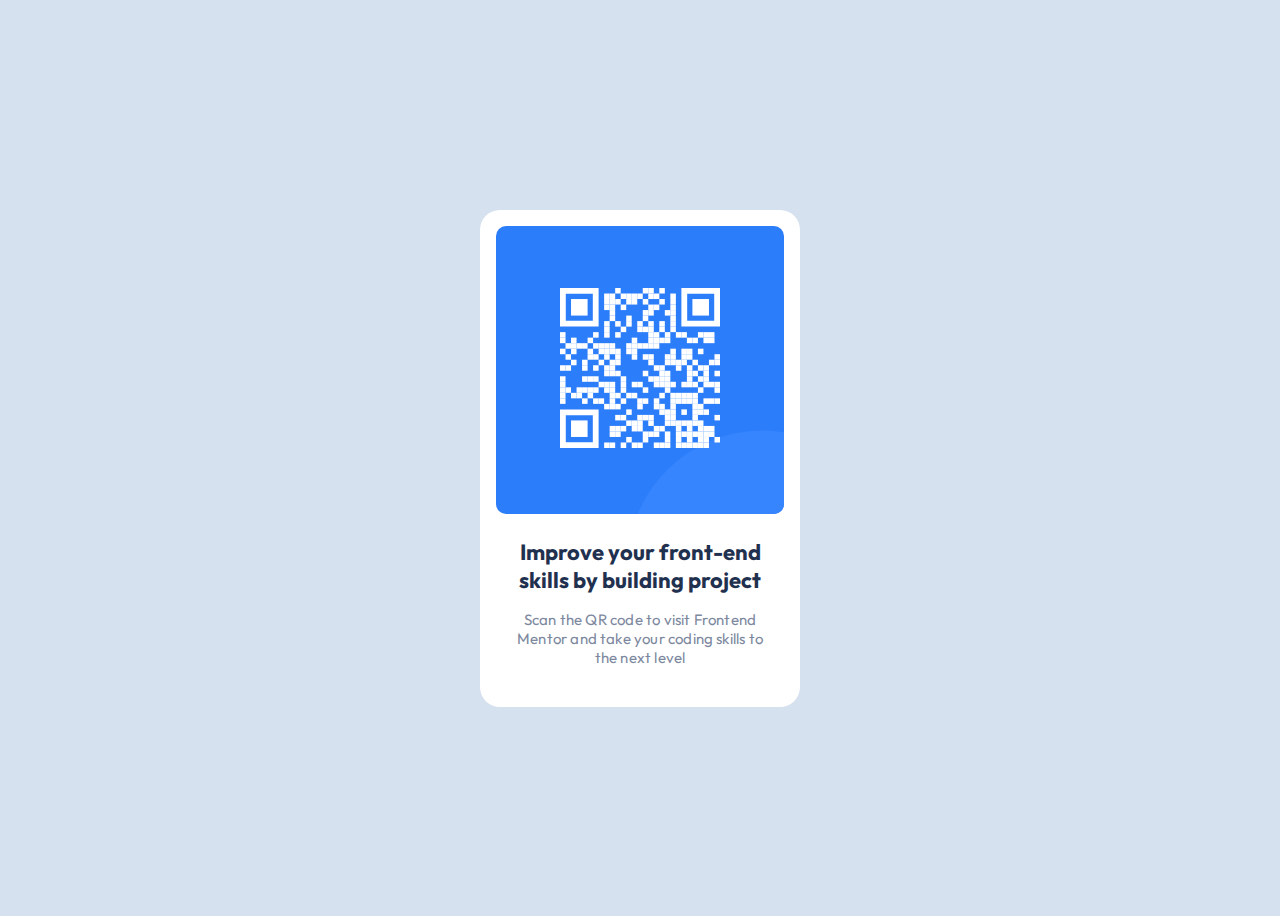
<file: qr-card.html>
<!DOCTYPE html>
<html lang="en">
<head>
    <meta charset="UTF-8">
    <meta name="viewport" content="width=device-width, initial-scale=1.0"/>
    <title>QR Card</title>
    <link href="styles2.css" rel="stylesheet" type="text/css">
    <link rel="preconnect" href="https://fonts.googleapis.com">
    <link rel="preconnect" href="https://fonts.gstatic.com" crossorigin>
    <link rel="preconnect" href="https://fonts.googleapis.com">
    <link rel="preconnect" href="https://fonts.gstatic.com" crossorigin>
    <link href="https://fonts.googleapis.com/css2?family=Outfit:wght@400;700&display=swap" rel="stylesheet">
    <style>

        /* Small (sm) */
        @media (min-width: 640px) {
        }

        /* Medium (md) */
        @media (min-width: 768px) {
            /* Your styles for the medium breakpoint here */
        }

        /* Large (lg) */
        @media (min-width: 1024px) {
            /* Your styles for the large breakpoint here */
        }

        /* Extra Large (xl) */
        @media (min-width: 1280px) {
            /* Your styles for the extra large breakpoint here */
        }

        /* 2XL (2xl) */
        @media (min-width: 1536px) {
            /* Your styles for the 2XL breakpoint here */
        }
    </style>
</head>

<body>
<div class="qr-card">

    <div class="qr-header">
            <span class="qr-img">
                <img src="assets/images/qr-code.svg" alt="qr- code img"/>
            </span>
        <span class="circle">
                <svg width="157" height="84" viewBox="0 0 157 84" fill="none" xmlns="http://www.w3.org/2000/svg">
                    <circle cx="135.5" cy="135.5" r="135" fill="#3685FF"/>
                </svg>
            </span>
    </div>

    <div class="qr-content">
        <div class="qr-content-heading">
            Improve your front-end skills by building project
        </div>
        <div class="qr-content-subheading">
            Scan the QR code to visit Frontend Mentor and take your coding skills to the next level
        </div>
    </div>

</div>

</body>

</html>
</file>
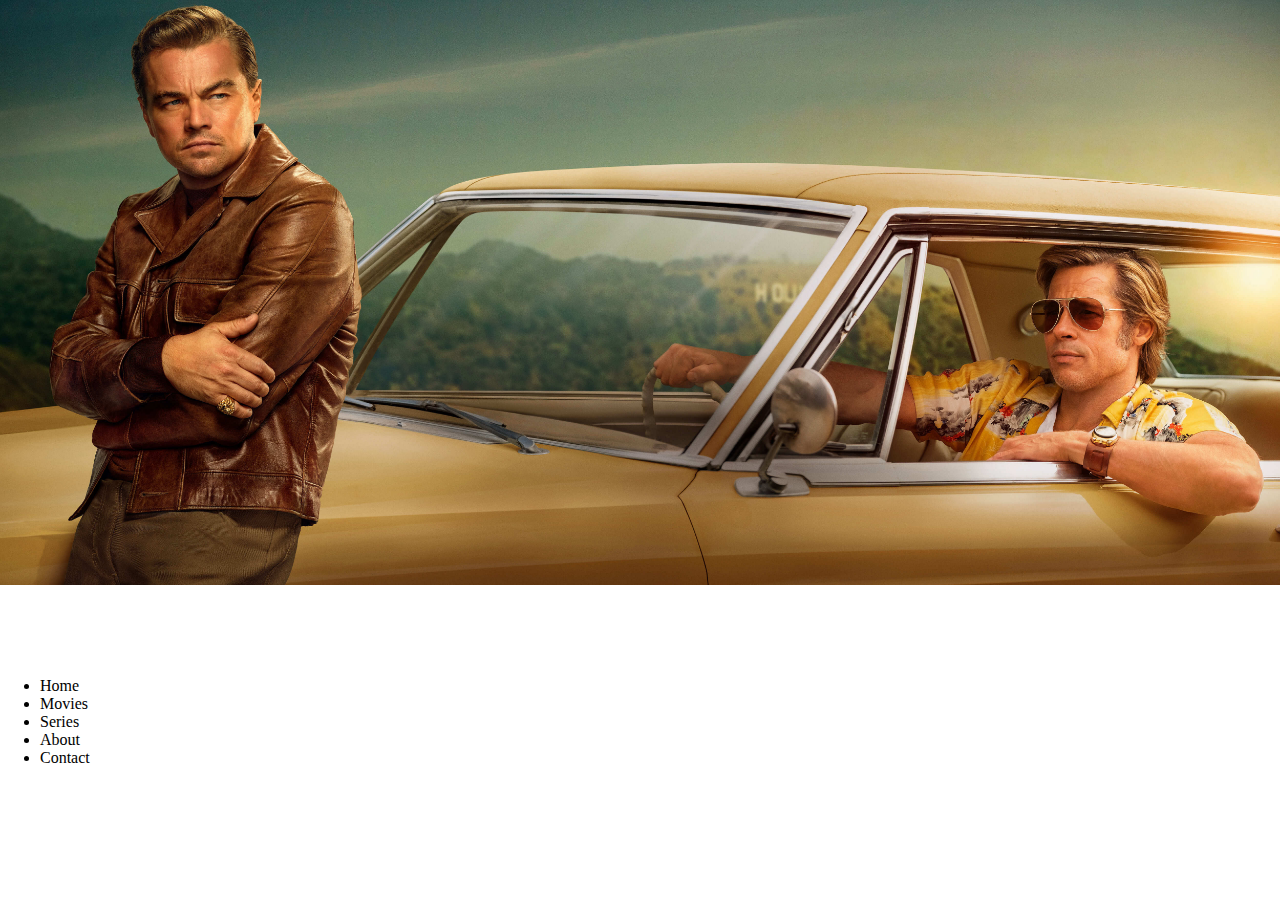
<file: test.html>
<!DOCTYPE html>
<html lang="en">
<head>
    <meta charset="UTF-8">
    <meta name="viewport" content="width=device-width, initial-scale=1"/>
    <link href="styles4.css" rel="stylesheet" type="text/css">
    <title>Test</title>
</head>
<body>

<div class="background-image">
    <img src="assets/images/poster.jpg" alt="poster" class="img">
</div>

<header>
    <div class="header-logo">
        <svg width="90" height="72" viewBox="0 0 134 72" fill="none" xmlns="http://www.w3.org/2000/svg">
            <g clip-path="url(#clip0_88_773)">
                <path fill-rule="evenodd" clip-rule="evenodd" d="M55.9109 2.82419C54.1269 1.94695 52.3564 1.04145 50.531 0.148468C50.4169 0.148469 50.3518 0.148469 50.2878 0.209881C50.4348 1.07423 50.561 1.88148 50.7325 2.67876C50.8716 3.32549 50.8813 4.12328 51.2683 4.57013C52.4895 5.98047 53.8509 7.26784 55.1789 8.58129C55.8288 9.22417 56.5246 9.8195 57.3292 10.5547L30.5642 15.1654C31.6131 13.0279 32.5687 11.0123 33.5885 9.03052C34.1075 8.02213 34.682 7.06364 34.1623 5.87763C34.1442 5.83626 34.1672 5.77835 34.1586 5.73043C34.0018 4.85336 33.843 3.97664 33.6815 3.08275C33.5348 3.13463 33.5052 3.13613 33.4896 3.15188C28.9942 7.69386 24.489 12.2261 20.0189 16.7935C19.4676 17.3568 18.8163 17.9917 18.9265 18.9075C19.0761 20.1511 19.3065 21.3853 19.5227 22.6199C19.8536 24.5092 20.2019 26.3953 20.5124 28.1143L23.8131 28.5196C23.808 28.5154 23.8031 28.5111 23.7983 28.5066C23.7121 28.4277 23.6517 28.3032 23.6209 28.1171C23.1776 25.4391 22.7286 22.7621 22.2836 20.0844C22.2717 20.0126 22.2821 19.9371 22.2821 19.7764L39.4955 16.805C39.707 18.012 39.9175 19.1887 40.1187 20.3671C40.3763 21.8754 40.6172 23.3867 40.8842 24.8933C40.9891 25.4852 40.8711 25.7608 40.1934 25.8712C36.5831 26.4592 32.983 27.1116 29.3794 27.7417C27.6428 28.0317 26.0313 28.303 24.4234 28.5945L26.3778 31.4147L29.908 30.8459L34.4268 29.982L38.0619 29.4001L41.4737 28.622C43.2992 27.4932 44.0245 25.9062 43.8237 23.9023C43.7182 22.8492 43.484 21.8094 43.312 20.7629C43.1774 19.9436 43.049 19.1232 42.9227 18.3338L46.7041 17.704C46.7685 17.8278 46.8736 17.9488 46.8951 18.0834C47.1532 19.7038 47.3741 21.3306 47.6539 22.947C48.0176 25.0476 49.4208 26.8785 51.9251 26.8189C54.0346 26.7686 56.1398 26.3093 58.2358 25.9619C61.2878 25.456 64.3267 24.8699 67.377 24.3526C69.5119 23.9906 71.15 22.0878 71.0805 20.0371C71.0365 18.7394 70.7745 17.4466 70.5731 16.1576C70.2793 14.2768 69.9432 12.4028 69.6436 10.5228C69.5338 9.83351 69.2468 9.28773 68.6099 8.97796C66.5393 7.97092 64.4662 6.96892 62.3938 5.96557C60.2325 4.91916 58.0659 3.88381 55.9109 2.82419ZM67.465 21.174C66.9565 21.2168 66.4535 21.3279 65.9481 21.4087C61.1667 22.2467 56.5082 23.0482 51.853 23.8685C51.2361 23.9772 50.9424 23.8771 50.8338 23.1544C50.4601 20.6672 50.0034 18.1928 49.5832 15.7126C49.551 15.5225 49.5574 15.3256 49.5423 15.0726L66.7565 12.1056C67.0283 13.676 67.29 15.1743 67.5463 16.6735C67.7458 17.8403 67.9201 19.0119 68.1418 20.1743C68.2568 20.7773 68.1263 21.1183 67.465 21.174Z" fill="white" fill-opacity="0.6"/>
                <path fill-rule="evenodd" clip-rule="evenodd" d="M27.1265 48.9805C27.1164 44.8492 27.117 40.7179 27.1253 36.5866C27.1256 36.4388 27.1265 36.291 27.1274 36.1431C27.1373 34.5517 27.1472 32.959 26.3778 31.4147L24.4234 28.5945C24.1654 28.6412 23.9563 28.6384 23.8131 28.5196L20.5124 28.1143C20.1542 28.2334 19.7948 28.3331 19.4412 28.4312C18.6779 28.6429 17.9418 28.8471 17.3039 29.2225C15.393 30.3471 14.5697 32.258 14.537 34.4119C14.4638 39.2347 14.4859 44.0598 14.5368 48.8832C14.5476 49.9049 14.7257 50.9636 15.0374 51.936C16.0377 55.0571 18.902 55.7013 21.4311 55.4232L21.5165 55.4137C22.3817 55.3177 23.1513 55.2323 23.8915 55.9866C24.4705 56.5767 25.1427 57.0731 25.8141 57.569C26.1067 57.785 26.3991 58.001 26.6836 58.2245C26.8473 58.0278 27.01 57.8339 27.1715 57.6416L27.2407 57.5593L27.242 57.5578C27.7738 56.9249 28.2914 56.309 28.7815 55.6714C28.9012 55.5156 28.9215 55.0724 28.8092 54.977C28.277 54.5242 27.7163 54.1057 27.1557 53.6871C26.9692 53.5479 26.7828 53.4087 26.5973 53.2682C26.2978 53.0413 26.1616 52.8248 26.3755 52.4072C26.9218 51.3408 27.1295 50.1849 27.1265 48.9805ZM21.2835 51.6426C20.3355 51.8123 19.586 51.4689 19.0618 50.6427C19.0085 50.3844 18.9454 50.1383 18.8844 49.9005C18.7587 49.4098 18.6419 48.954 18.638 48.4972C18.6015 44.1214 18.5953 39.7449 18.6381 35.3693C18.6475 34.4083 18.6975 33.3644 19.5265 32.6624C20.8356 31.5539 22.5967 32.319 22.862 34.1111C22.9615 34.7831 23.0086 35.469 23.0108 36.1488C23.024 40.2776 23.025 44.4065 23.0075 48.5353C23.0057 48.9816 22.9133 49.431 22.8222 49.874C22.8111 49.9277 22.8001 49.9814 22.7893 50.0349C22.6184 50.8785 22.1598 51.4858 21.2835 51.6426Z" fill="white"/>
                <path d="M42.3699 28.622H41.4737L38.0619 29.4001C38.0807 29.5821 38.1156 29.7628 38.1157 29.9435C38.1185 36.4452 38.1392 42.9469 38.1041 49.4484C38.0945 51.2132 36.9137 52.0049 35.3423 51.5123C34.5891 51.2762 34.3617 50.5993 34.1875 49.9724C34.0232 49.3811 34.0215 48.732 34.0199 48.1072L34.0198 48.0869C34.0076 43.4147 34.0132 38.7424 34.0132 34.0701C34.0132 32.8339 34.0357 31.7455 34.003 30.6588C33.9883 30.1697 34.2178 30.0455 34.6278 29.982C35.7549 29.8073 36.8774 29.603 38.0619 29.4001L34.4268 29.982L29.908 30.8459L29.908 31.7867C29.908 36.957 29.8887 42.1274 29.9214 47.2975C29.9297 48.6098 30.0564 49.9267 30.212 51.2313C30.4329 53.0834 32.063 54.8205 33.8872 55.222C35.0369 55.475 36.1823 55.5637 37.373 55.3951C39.1349 55.1456 40.5407 54.413 41.4319 52.8226C42.1193 51.5958 42.349 50.2264 42.3557 48.8514C42.3875 42.3949 42.3699 35.9381 42.3699 29.4814L42.3699 28.622Z" fill="white"/>
                <path d="M0.146606 47.2778C1.4864 47.2082 2.8262 47.2082 4.25166 47.2082C4.25166 47.9527 4.18822 48.6678 4.26739 49.3664C4.37103 50.2809 4.43739 51.2504 5.49329 51.6863C6.47741 52.0925 7.55725 51.6908 7.88493 50.6814C8.62537 48.4006 8.11556 45.4605 5.92062 43.8569C4.43362 42.7704 3.11771 41.4143 1.85127 40.0581C0.971836 39.1164 0.621531 37.8394 0.599005 36.5398C0.571207 34.936 0.46111 33.3234 1.01362 31.7565C1.76887 29.6145 3.28916 28.4449 5.65083 28.3662C6.41756 28.3407 7.18967 28.4393 7.95767 28.5019C9.80361 28.6522 11.4212 30.3183 11.7113 32.4762C11.8735 33.6826 11.8672 34.9121 11.9396 36.1795C10.5077 36.1795 9.17887 36.1795 7.84261 36.1795C7.77241 35.2604 7.74588 34.3373 7.62181 33.4278C7.44952 32.1649 6.95604 31.941 6.14898 31.9311C5.43567 31.9224 4.81055 32.7611 4.68802 33.6981C4.38492 36.0159 5.24256 37.7465 7.14446 39.0509C8.87014 40.2344 10.6223 41.4697 11.4649 43.4934C11.917 44.579 12.1824 45.7921 12.2817 46.9693C12.4244 48.662 12.3602 50.3615 11.7458 52.0106C11.0582 53.8563 9.27571 55.1824 7.35153 55.4076C6.1036 55.5537 4.89194 55.5041 3.73233 55.1619C1.75288 54.5779 0.474585 52.9735 0.202241 50.497C0.146606 49.4319 0.146606 48.3896 0.146606 47.2778Z" fill="white"/>
                <path d="M134.147 50.4046C133.952 51.1824 133.773 51.8954 133.56 52.598C133.039 54.3148 131.424 55.3696 129.731 55.3637C128.937 55.361 128.116 55.3675 127.355 55.1769C125.528 54.7193 124.676 53.2832 124.356 51.5614C124.134 50.3696 124.187 49.1256 124.113 47.8508C124.864 47.8508 125.506 47.8508 126.154 47.8508C126.229 48.9322 126.223 50.0145 126.394 51.0673C126.72 53.0717 128.551 54.1702 130.509 53.2301C131.038 52.9764 131.515 52.2621 131.688 51.6623C132.353 49.3637 132.477 46.9891 131.309 44.8442C130.717 43.7556 129.688 42.8655 128.729 42.0364C127.139 40.661 125.38 39.4572 124.895 37.2014C124.409 34.9398 124.361 32.6795 125.375 30.5569C126.287 28.6497 128.165 28.1663 130.006 28.4126C131.267 28.5813 132.4 29.0612 133.001 30.2715C133.338 30.9497 133.583 31.7152 133.676 32.4659C133.791 33.3844 133.703 34.3286 133.703 35.2961C133.062 35.2961 132.485 35.2961 131.841 35.2961C131.779 34.5084 131.738 33.7101 131.65 32.9171C131.496 31.5393 131.058 30.7652 130.181 30.4415C128.638 29.8727 127.26 30.5913 126.877 32.2678C126.549 33.7025 126.55 35.1565 126.933 36.6133C127.315 38.0688 128.393 38.9057 129.448 39.7822C130.749 40.8637 132.242 41.7825 133.021 43.355C133.492 44.3071 133.709 45.3888 134.093 46.4392C134.147 47.7557 134.147 49.0454 134.147 50.4046Z" fill="white" fill-opacity="0.6"/>
                <path d="M59.9628 46.466C59.9628 40.5086 59.9628 34.6254 59.9628 28.7891C61.9799 28.7891 63.9617 28.7605 65.9419 28.803C66.7483 28.8203 67.5643 28.9319 68.3534 29.1056C70.2168 29.5158 71.39 31.0137 71.6736 32.7483C71.8653 33.9206 71.9875 35.1238 71.9591 36.3087C71.9241 37.773 71.807 39.2715 70.8103 40.4754C70.4515 40.9087 70.0024 41.2654 69.59 41.6613C70.8746 42.3409 71.4879 43.5293 71.5358 45.0061C71.6179 47.5407 71.6319 50.0776 71.6978 52.6129C71.7186 53.4102 71.814 54.2054 71.8785 55.0425C70.52 55.0425 69.258 55.0425 67.8897 55.0425C67.8394 54.5528 67.7511 54.0359 67.739 53.5172C67.6773 50.8823 67.6771 48.2451 67.5705 45.6122C67.5084 44.0799 66.8633 43.4841 65.3331 43.3534C64.9466 43.3204 64.5549 43.3485 64.1022 43.3485C64.1022 47.2412 64.1022 51.1106 64.1022 55.028C62.7108 55.028 61.3818 55.028 59.9628 55.028C59.9628 52.2077 59.9628 49.374 59.9628 46.466ZM66.6096 32.487C65.7783 32.3631 64.9471 32.2391 64.118 32.1155C64.118 34.8511 64.118 37.3846 64.118 39.934C64.4117 39.934 64.6556 39.9396 64.8991 39.9331C66.8553 39.881 67.7314 39.0034 67.733 37.0968C67.7336 36.281 67.746 35.465 67.7295 34.6495C67.7122 33.7901 67.4484 33.0372 66.6096 32.487Z" fill="white"/>
                <path d="M51.0204 48.099C50.4591 48.0991 49.967 48.0653 49.4837 48.1166C49.3018 48.1359 49.0099 48.3341 48.9895 48.4819C48.7616 50.1379 48.5772 51.8 48.3806 53.4604C48.3321 53.8693 48.3243 54.2906 48.2122 54.681C48.1648 54.8462 47.8993 55.0542 47.7282 55.0587C46.5102 55.0912 45.291 55.076 43.9219 55.076C45.3261 46.247 46.7211 37.4763 48.1195 28.6838C50.062 28.6838 51.9813 28.6838 53.8902 28.6838C55.3459 37.4797 56.7962 46.2426 58.2582 55.0759C56.8506 55.0759 55.5597 55.088 54.2695 55.0601C54.1136 55.0568 53.8465 54.8553 53.8262 54.7164C53.5074 52.5394 53.2207 50.3576 52.9161 48.099C52.3011 48.099 51.6971 48.099 51.0204 48.099ZM51.8247 39.9327C51.5487 37.6895 51.2726 35.4462 50.9821 33.0848C50.7389 35.0499 50.5149 36.8768 50.2862 38.7032C50.0583 40.5228 49.8256 42.3419 49.5903 44.1987C50.4832 44.1987 51.3936 44.1987 52.3663 44.1987C52.2044 42.7852 52.0477 41.4177 51.8247 39.9327Z" fill="white"/>
                <path d="M83.8551 51.2165C84.4343 51.2165 84.941 51.2165 85.4301 51.2165C85.2919 52.288 85.1247 53.2897 85.0474 54.2984C85.0034 54.8731 84.8384 55.0954 84.2301 55.0898C81.1068 55.0606 77.9831 55.0763 74.8149 55.0763C74.8149 46.2739 74.8149 37.5072 74.8149 28.696C78.1389 28.696 81.471 28.696 84.8448 28.696C84.8448 29.9894 84.8448 31.2856 84.8448 32.6483C82.8747 32.6483 80.9098 32.6483 78.9107 32.6483C78.9107 34.8514 78.9107 36.9886 78.9107 39.1657C80.7834 39.1657 82.6328 39.1657 84.5375 39.1657C84.5375 40.4502 84.5375 41.6976 84.5375 43.0115C82.7081 43.0115 80.8409 43.0115 78.9247 43.0115C78.9247 45.7584 78.9247 48.4399 78.9247 51.2165C80.5307 51.2165 82.1567 51.2165 83.8551 51.2165Z" fill="white"/>
                <path d="M122.557 54.154C122.486 54.4756 122.421 54.7324 122.344 55.0355C119.579 55.0355 116.783 55.0355 113.951 55.0355C113.951 46.2597 113.951 37.5117 113.951 28.7076C116.688 28.7076 119.432 28.7076 122.224 28.7076C122.224 29.2993 122.224 29.9008 122.224 30.5568C120.166 30.5568 118.123 30.5568 116.023 30.5568C116.023 33.6851 116.023 36.7608 116.023 39.9165C117.973 39.9165 119.937 39.9165 121.939 39.9165C121.939 40.579 121.939 41.1638 121.939 41.8284C119.991 41.8284 118.027 41.8284 116.016 41.8284C116.016 45.6263 116.016 49.3451 116.016 53.1208C118.215 53.1208 120.404 53.1208 122.605 53.1208C122.589 53.4813 122.576 53.7852 122.557 54.154Z" fill="white" fill-opacity="0.6"/>
                <path d="M99.07 30.5797C97.0711 30.581 95.1421 30.581 93.1547 30.581C93.1547 33.68 93.1547 36.7553 93.1547 39.9103C95.0473 39.9103 96.9616 39.9103 98.9177 39.9103C98.9177 40.5907 98.9177 41.1922 98.9177 41.8472C96.9935 41.8472 95.097 41.8472 93.1487 41.8472C93.1487 45.6182 93.1487 49.3365 93.1487 53.1331C95.3046 53.1331 97.4643 53.1331 99.7178 53.1331C99.6408 53.8114 99.5736 54.403 99.5017 55.0363C96.7167 55.0363 93.9399 55.0363 91.1034 55.0363C91.1034 46.2901 91.1034 37.5258 91.1034 28.7064C93.8193 28.7064 96.5631 28.7064 99.3975 28.7064C99.3975 29.231 99.4101 29.7666 99.3859 30.3004C99.3815 30.3967 99.2258 30.4859 99.07 30.5797Z" fill="white" fill-opacity="0.6"/>
                <path d="M107.325 38.6197C108.269 35.2681 109.208 31.9781 110.145 28.6928C110.876 28.6928 111.572 28.6928 112.341 28.6928C111.856 30.2931 111.392 31.8363 110.922 33.3781C109.785 37.115 108.642 40.8503 107.513 44.5899C107.444 44.8182 107.466 45.0784 107.466 45.3237C107.463 48.5365 107.464 51.7493 107.464 55.0192C106.795 55.0192 106.152 55.0192 105.443 55.0192C105.433 54.7976 105.413 54.5599 105.413 54.3221C105.41 52.27 105.321 50.2127 105.434 48.1672C105.577 45.6047 105.052 43.2049 104.267 40.793C102.968 36.8065 101.814 32.7716 100.583 28.7026C101.348 28.7026 102.087 28.7026 102.86 28.7026C104.083 33.0432 105.31 37.401 106.531 41.7369C106.787 40.7467 107.053 39.714 107.325 38.6197Z" fill="white" fill-opacity="0.6"/>
            </g>
            <defs>
                <clipPath id="clip0_88_773">
                    <rect width="134" height="72" fill="white"/>
                </clipPath>
            </defs>
        </svg>
    </div>

    <div class="mobile-header">
        <nav>
            <ul class="nav-list">
                <li>Home</li>
                <li>Movies</li>
                <li>Series</li>
                <li>About</li>
                <li>Contact</li>
            </ul>
        </nav>
    </div>

    <div class="nav-icons">
        <div>
            <i class="fa-solid fa-magnifying-glass"></i>
            <i class="fa-regular fa-user"></i>
            <i class="fa-solid fa-bars"></i>
        </div>
    </div>
</header>

</body>
</html>
</file>
<file: styles2.css>
:root {
    --cappuccino: #4B3832;
    --background-color: #D5E1EF;
}

* {
    box-sizing: border-box;
    font-family: 'Outfit', sans-serif;
}

body {
    background-color: var(--background-color);
    height: 100vh;
    display: flex;
    justify-content: center;
    align-items: center;
    font-family: 'Outfit', sans-serif;;
}

.qr-card {
    border-radius: 20px;
    background-color: white;
    padding: 1rem 1rem 0 1rem;
    width: 320px;
    display: flex;
    flex-direction: column;
    gap: 1.5rem;
    font-family: 'Outfit', sans-serif;
}

.qr-header {
    background-color: #2C7DFA;
    width: 100%;
    height: 288px;
    border-radius: 10px;
    display: flex;
    justify-content: center;
    align-items: center;
    position: relative;
}

.qr-img {
    z-index: 10;
}

.qr-header .circle {
    position: absolute;
    bottom: 0;
    right: 0;
}

.qr-header .circle svg {
    display: block;
}

.qr-header circle, .qr-header .circle svg {
    border-bottom-right-radius: 10px;
}

.qr-content {
    display: flex;
    flex-direction: column;
    gap: 1rem;
    padding: 0 1rem 40px 1rem;
}

.qr-content-heading, .qr-content-subheading {
    text-align: center;
}

.qr-content-heading {
    color: #1F314F;
    font-weight: bold;
    font-size: 22px;
    line-height: normal;
}

.qr-content-subheading {
    color: #7D889E;
    font-weight: normal;
    font-size: 15px;
    letter-spacing: 0.19px;
    line-height: normal;
}
</file>
<file: styles4.css>
* {
    /*
    box-sizing: border-box;
    */
}

body {
    margin: 0;
}

.background-image {
    position: relative;
    width: 100%;
}

.img {
    width: 100%;
    height: auto;
    display: block;
    z-index: 1;
}

header {
    position: relative;
    z-index: 2;
}
</file>
